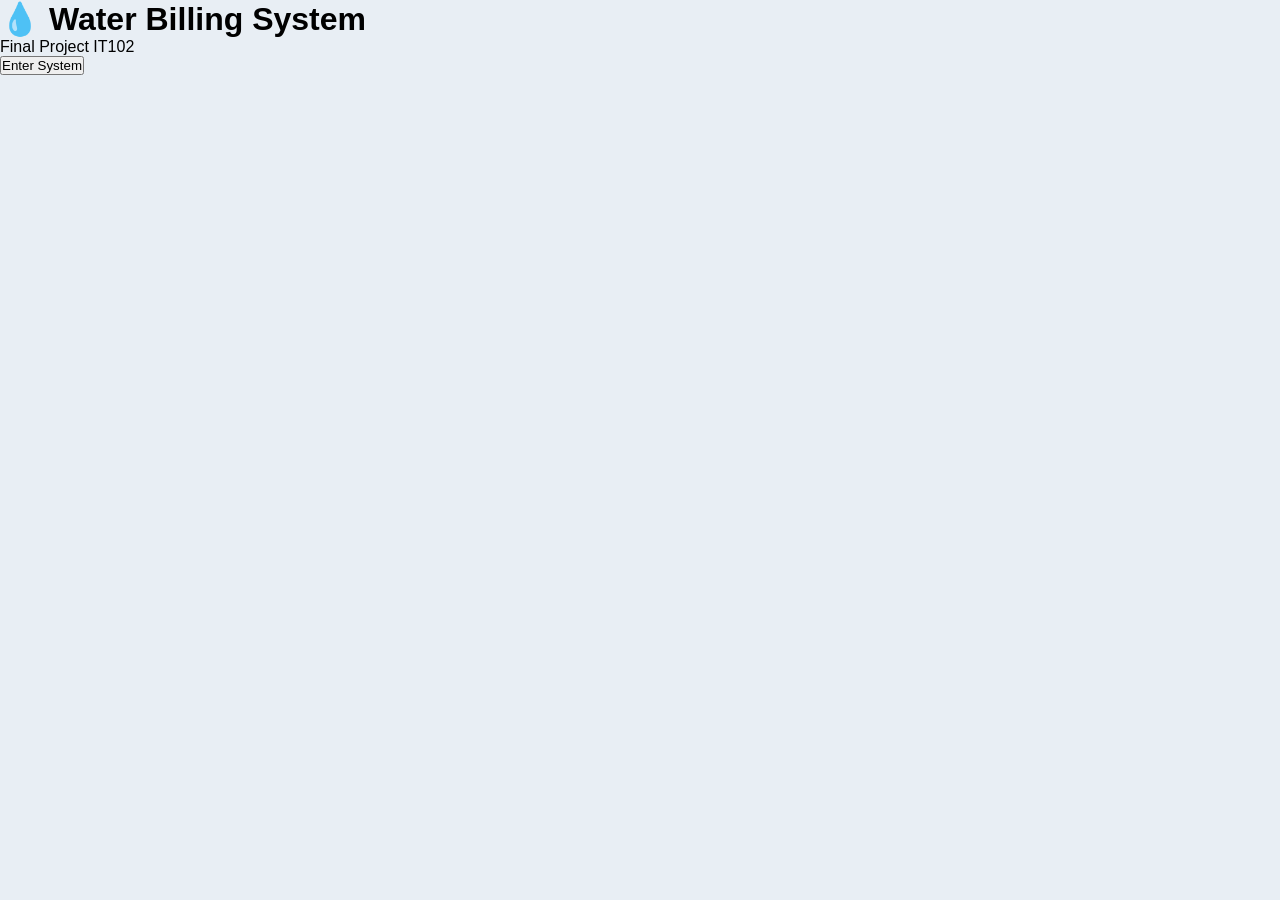
<file: customer.html>
<!DOCTYPE html>
<html lang="en">
<head>
    <link rel="stylesheet" href="style.css">
    <meta charset="UTF-8">
    <meta name="viewport" content="width=device-width, initial-scale=1.0">
    <title>Water Billing System</title>
</head>

<body>

<!-- 🏠 MAIN PAGE -->
<div id="mainPage">
    <div class="intro-box">
        <h1>💧 Water Billing System</h1>
        <p>Final Project IT102</p>
        <button onclick="enterSystem()">Enter System</button>
    </div>
</div>

<!-- NAVBAR -->
<div class="navbar" id="navbar">
    <h2 id="welcomeUser">Water Billing</h2>
    <p onclick="homePage()">Home</p>
    <p onclick="aboutPage()">About</p>
    <p onclick="contactPage()">Contact</p>
    <p onclick="backToMain()">← Main Page</p>
</div>

<!-- LOGIN / SEARCH -->
<div class="container" id="loginSection">

    <!-- LEFT: branding/text side -->
    <div class="login-left">
        <h1>💧</h1>
        <h2>Water Billing System</h2>
        <p>Enter your Serial ID to access your account.</p>
    </div>

    <!-- RIGHT: input side -->
    <div class="login-right">
        <h3>Search Serial ID</h3>
        <input type="text" id="serialID" placeholder="Enter Serial ID">
        <span id="serialID_error" style="color:red;font-size:12px;"></span>
        <button id="searchBtn">Search</button>
    </div>

</div>

<!-- DASHBOARD -->
<div id="dashboardSection">
    
    <!-- TOP BAR -->
    <div class="dash-topbar">
        <span>💧 Water Billing System</span>
        <span id="welcomeText">Welcome</span>
    </div>

    <!-- MAIN CONTENT -->
    <div class="dash-body">

        <!-- INPUT CARD -->
        <div class="dash-card">
            <h2>🧾 Water Billing Receipt</h2>
            <p class="dash-subtitle">Enter cubic usage to compute the bill</p>

            <div class="dash-input-row">
                <input type="text" id="Payment" placeholder="Enter cubic used (m³)">
                <button id="computeBTN">Compute</button>
            </div>
        </div>

        <!-- RESULT CARD -->
        <div class="dash-card">
            <h3>📊 Billing Summary</h3>
            <table class="table">
                <thead>
                    <tr>
                        <th>Field</th>
                        <th>Information</th>
                    </tr>
                </thead>
                <tbody id="userInfoTable">
                    <tr>
                        <td colspan="2" style="text-align:center; color:#999;">
                            No data yet. Enter cubic usage above.
                        </td>
                    </tr>
                </tbody>
            </table>
        </div>

    </div>
</div>
<!-- ABOUT / CONTACT -->
<div id="main-content"></div>

<script src="script.js"></script>
</body>
</html>
</file>
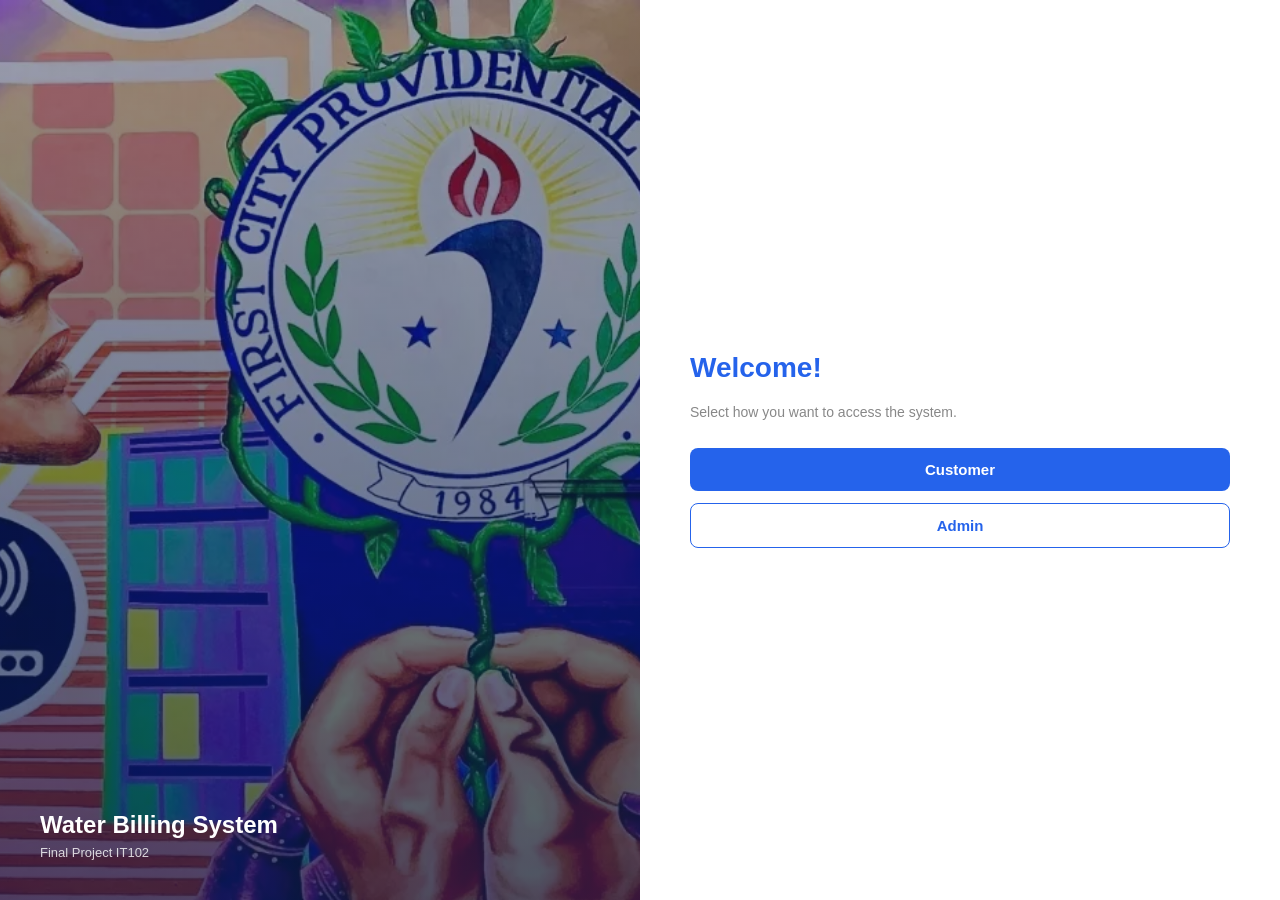
<file: main.html>
<!DOCTYPE html>
<html lang="en">
<head>
    <link rel="stylesheet" href="style.css">
    <meta charset="UTF-8">
    <meta name="viewport" content="width=device-width, initial-scale=1.0">
    <title>Water Billing System</title>
</head>

<body>

<!-- MAIN PAGE — Split Screen -->
<div id="mainPage">

    <!-- LEFT: Background image -->
    <div class="main-image-side">
        <div class="main-image-overlay">
            <div class="main-image-content">
                <h1>Water Billing System</h1>
                <p>Final Project IT102</p>
            </div>
        </div>
    </div>

    
    <!-- RIGHT: Welcome + enter buttons -->
    <div class="main-form-side">
        <h2>Welcome!</h2>
        <p class="form-subtitle">Select how you want to access the system.</p>
        <div class="main-form-btns">
            <button onclick="enterSystem()">Customer</button>
            <button class="outline-btn" onclick="adminPage()">Admin</button>
        </div>
    </div>

</div>

<!-- NAVBAR -->
<div class="navbar" id="navbar">
    <h2 id="welcomeUser">Water Billing</h2>
    <p onclick="homePage()">Home</p>
    <p onclick="aboutPage()">About</p>
    <p onclick="contactPage()">Contact</p>
    <p onclick="backToMain()">← Main Page</p>
</div>

<!-- LOGIN / REGISTER SECTION -->
<div class="container" id="loginSection">

    <!-- LEFT: branding/text side -->


    <!-- RIGHT: tabs side -->
    <div class="login-right">

        <!-- TAB BUTTONS -->
        <div class="tab-row">
            <button class="tab-btn active" id="tabLoginBtn" onclick="switchTab('login')">Login</button>
            <button class="tab-btn" id="tabRegisterBtn" onclick="switchTab('register')">Register</button>
        </div>

        <!-- LOGIN TAB -->
        <div id="tabLogin">
            <h3>Search Serial ID</h3>
            <input type="text" id="serialID" placeholder="Enter Serial ID">
            <span id="serialID_error" style="color:white;font-size:12px;">Empty Serial ID</span>
            <button id="searchBtn">Login</button>
            <button id="exitBtn">Exit</button>
        </div>

        <!-- REGISTER TAB -->
        <div id="tabRegister" style="display:none;">
            <h3>Create Account</h3>
            <input type="text" id="regSerialID" placeholder="Enter Serial ID (numbers only)">
            <input type="text" id="regName" placeholder="Enter your name">
            <span id="reg_error" style="color:red;font-size:12px;display:none;"></span>
            <button id="registerBtn">Register</button>
            <button id="exitRegBtn">Exit</button>
        </div>

    </div>

</div>

<!-- DASHBOARD -->
<div id="dashboardSection">

    <!-- TOP BAR -->
    <div class="dash-topbar">
        <span>💧 Water Billing System</span>
        <span id="welcomeText">Welcome</span>
    </div>

    <!-- MAIN CONTENT -->
    <div class="dash-body">

        <!-- INPUT CARD -->
        <div class="dash-card">
            <h2>🧾 Water Billing Computation</h2>
            <p class="dash-subtitle">Enter cubic usage to compute the bill</p>

            <div class="dash-input-row">
                <input type="text" id="Payment" placeholder="Enter cubic used (m³)">
                <button id="computeBTN">Compute</button>
            </div>
            <span id="usageBtn-error" class="error-label"></span>
        </div>

        <!-- RESULT CARD -->
        <div class="dash-card">
            <h3>📊 Billing Summary</h3>
            <table class="table">
                <thead>
                    <tr>
                        <th>Field</th>
                        <th>Information</th>
                    </tr>
                </thead>
                <tbody id="userInfoTable">
                    <tr>
                        <td colspan="2" style="text-align:center; color:#999;">
                            No data yet. Enter cubic usage above.
                        </td>
                    </tr>
                </tbody>
            </table>
        </div>

    </div>
</div>

<!-- ABOUT / CONTACT -->
<div id="main-content"></div>

<!-- ADMIN PAGE -->
<div id="adminPage">

    <div class="admin-login-box" id="adminLoginBox">
        <h2>🔐 Admin Login</h2>

        <input type="text" id="adminUser" placeholder="Username">
        <input type="password" id="adminPass" placeholder="Password">

        <p id="adminError" style="color:red;font-size:12px;"></p>
        <button onclick="adminLogin()" id="login-padding">Login</button>
        <button id="adminExitBtn">Exit</button>
    </div>

    <div class="admin-dashboard" id="adminDashboard" style="display:none;">
        <div class="crud-controls"></div>
        <h2>📊 Admin Dashboard</h2>

        <button onclick="logoutAdmin()">Logout</button>

        <div id="adminData">
            <p>No records yet.</p>
        </div>
    </div>

</div>

<script src="script.js"></script>
</body>
</html>
</file>
<file: style.css>
* {
  margin: 0;
  padding: 0;
  box-sizing: border-box;
}

body {
  font-family: Arial;
  background: #e8eef4;
}

/* =========================
   🏠 MAIN PAGE — Split Screen
========================= */
#mainPage {
  position: fixed;
  inset: 0;
  display: flex;
}

.main-image-side {
  width: 50%;
  height: 100%;
  background-image: url("fcpc-image.webp");
  background-size: cover;
  background-position: center;
  background-repeat: no-repeat;
  position: relative;
}

.main-image-overlay {
  position: absolute;
  inset: 0;
  background: linear-gradient(to bottom, rgba(10, 30, 80, 0.40), rgba(10, 30, 80, 0.72));
  display: flex;
  align-items: flex-end;
  padding: 40px;
}

.main-image-content {
  color: white;
}

.main-image-content h1 {
  font-size: 24px;
  font-weight: 700;
  margin: 0 0 6px;
}

.main-image-content p {
  font-size: 13px;
  opacity: 0.80;
  margin: 0;
}

.main-form-side {
  width: 50%;
  height: 100%;
  background: white;
  display: flex;
  flex-direction: column;
  justify-content: center;
  padding: 60px 50px;
  gap: 20px;
}

.main-form-side h2 {
  font-size: 28px;
  font-weight: 700;
  color: #2563EB;
  margin: 0;
}

.main-form-side .form-subtitle {
  font-size: 14px;
  color: #888;
  margin: 0;
}

.main-form-btns {
  display: flex;
  flex-direction: column;
  gap: 12px;
  margin-top: 8px;
}

.main-form-btns button {
  padding: 13px;
  background: #2563EB;
  color: white;
  border: none;
  border-radius: 8px;
  font-weight: bold;
  font-size: 15px;
  cursor: pointer;
  transition: background 0.2s;
}

.main-form-btns button:hover {
  background: #1a7ab5;
}

.main-form-btns .outline-btn {
  background: white;
  color: #2563EB;
  border: 1.5px solid #2563EB;
}

.main-form-btns .outline-btn:hover {
  background: #f0f5ff;
}

/* =========================
   NAVBAR (SIDEBAR)
========================= */
.navbar {
  display: none;
  position: fixed;
  top: 0;
  left: 0;
  width: 230px;
  height: 100vh;
  background: #2563EB;
  color: white;
  flex-direction: column;
  padding: 20px;
}

.navbar p {
  margin: 15px 0;
  cursor: pointer;
}

.navbar p:hover {
  color: cyan;
}

/* =========================
   DASHBOARD LAYOUT
========================= */
#dashboardSection {
  display: none;
  margin-left: 230px;
  min-height: 200vh;
  background: #e8eef4;
  flex-direction: column;
}

.dash-topbar {
  background: #2563EB;
  color: white;
  padding: 20px 40px;
  display: flex;
  justify-content: space-between;
  align-items: center;
  font-weight: bold;
  font-size: 15px;
}

.dash-body {
  padding: 32px;
  display: flex;
  flex-direction: column;
  gap: 24px;
}

.dash-card {
  background: white;
  border-radius: 12px;
  padding: 28px 32px;
  box-shadow: 0 2px 8px rgba(0, 0, 0, 0.07);
}

.dash-card h2 {
  color: #2563EB;
  margin-bottom: 6px;
}

.dash-card h3 {
  color: #2563EB;
  margin-bottom: 16px;
}

.dash-subtitle {
  color: #888;
  font-size: 13px;
  margin-bottom: 20px;
}

.dash-input-row {
  display: flex;
  gap: 12px;
  align-items: center;
}

.dash-input-row input {
  flex: 1;
  padding: 10px 14px;
  border: 1px solid #ccc;
  border-radius: 8px;
  font-size: 14px;
}

.dash-input-row input:focus {
  outline: none;
  border-color: #2563EB;
}

.dash-input-row button {
  padding: 10px 24px;
  background: #2563EB;
  color: white;
  border: none;
  border-radius: 8px;
  font-weight: bold;
  cursor: pointer;
  white-space: nowrap;
}

.dash-input-row button:hover {
  background: #1a7ab5;
}

/* =========================
   TABLE
========================= */
.table {
  width: 100%;
  border-collapse: collapse;
}

.table th {
  background: #2563EB;
  color: white;
  padding: 12px 16px;
  text-align: left;
  font-size: 14px;
}

.table td {
  padding: 12px 16px;
  border-bottom: 1px solid #eee;
  font-size: 14px;
  color: #333;
}

.table tbody tr:last-child td {
  border-bottom: none;
}

.table tbody tr:hover {
  background: #f0f5ff;
}

/* =========================
   LOGIN SECTION
========================= */
#loginSection {
  display: none;
  position: fixed;
  inset: 0;
  justify-content: center;
  align-items: center;
  background: #e8eef4;
  z-index: 10;
}

.login-left {
  background: linear-gradient(135deg, #2563EB, #1a7ab5);
  color: white;
  padding: 60px 40px;
  border-radius: 12px 0 0 12px;
  text-align: center;
  width: 280px;
  display: flex;
  flex-direction: column;
  align-self: stretch;
  justify-content: center;
}

.login-left h1 {
  font-size: 48px;
  margin-bottom: 10px;
}

.login-left p {
  margin-top: 10px;
  font-size: 14px;
  opacity: 0.85;
}

.login-right {
  background: white;
  padding: 28px 32px;
  border-radius: 0 12px 12px 0;
  display: flex;
  flex-direction: column;
  justify-content: center;
  gap: 14px;
  width: 300px;
  min-height: 320px;
}

.login-right h3 {
  margin-bottom: 2px;
  color: #2563EB;
  font-size: 15px;
}

.login-right input {
  padding: 10px;
  border: 1px solid #ccc;
  border-radius: 6px;
  font-size: 14px;
}

.login-right button {
  padding: 10px;
  background: #2563EB;
  color: white;
  border: none;
  border-radius: 6px;
  cursor: pointer;
  font-weight: bold;
}

.login-right button:hover {
  background: #1a7ab5;
}

/* =========================
   TAB BUTTONS
========================= */
.tab-row {
  display: flex;
  gap: 0;
  border-radius: 8px;
  overflow: hidden;
  border: 1.5px solid #2563EB;
  margin-bottom: 4px;
}

.tab-btn {
  flex: 1;
  padding: 9px;
  background: white;
  color: #2563EB;
  border: none;
  cursor: pointer;
  font-weight: bold;
  font-size: 14px;
  transition: background 0.15s, color 0.15s;
}

.tab-btn:hover {
  background: #f0f5ff;
}

.tab-btn.active {
  background: #2563EB;
  color: white;
}

/* =========================
   ERROR TEXT
========================= */
.error-label {
  display: block;
  color: red;
  font-size: 12px;
  margin-top: 5px;
}

/* =========================
   ADMIN PAGE
========================= */
#adminPage {
  display: none;
  position: fixed;
  inset: 0;
  background: #e8eef4;
  justify-content: center;
  align-items: center;
  flex-direction: column;
}

#login-padding {
  padding-bottom: 20px;
}

/* Admin Login Box */
.admin-login-box {
  background: white;
  padding: 25px;
  border-radius: 10px;
  width: 300px;
  text-align: center;
  box-shadow: 0 2px 10px rgba(0,0,0,0.1);
}

.admin-login-box input {
  width: 100%;
  padding: 10px;
  margin: 8px 0;
}

.admin-login-box button {
  width: 100%;
  padding: 10px;
  background: #2563EB;
  color: white;
  border: none;
  border-radius: 6px;
  cursor: pointer;
  margin-top: 8px;
}

/* Admin Dashboard Box */
.admin-dashboard {
  background: white;
  padding: 35px;
  border-radius: 18px;
  width: 700px;
  max-width: 95%;
  max-height: 90vh;
  overflow-y: auto;
  text-align: center;
  box-shadow: 0 10px 30px rgba(0,0,0,0.10);
}

.admin-dashboard h2 {
  margin-bottom: 20px;
  color: #2563EB;
  font-size: 28px;
}

/* Logout Button */
.admin-dashboard button {
  width: 180px;
  margin-bottom: 25px;
  padding: 10px;
  background: #2563EB;
  color: white;
  border: none;
  border-radius: 6px;
  cursor: pointer;
  transition: 0.2s;
}

.admin-dashboard button:hover {
  background: #1d4ed8;
}

/* Admin Records Box */
#adminData {
  background: #f4f7fb;
  border-radius: 14px;
  padding: 25px;
  border: 1px solid #dbe3ec;
}

#adminData p {
  margin: 14px 0;
  font-size: 15px;
  color: #333;
  padding-bottom: 10px;
  border-bottom: 1px solid #e5e7eb;
}

#adminData p:last-child {
  border-bottom: none;
}

#adminData b {
  color: #2563EB;
}

#adminData .empty {
  text-align: center;
  color: #888;
  padding: 20px;
}

/* Admin Records Table */
.admin-table {
  width: 100%;
  border-collapse: collapse;
  margin-top: 4px;
  font-size: 13px;
  text-align: left;
}

.admin-table th {
  background: #2563EB;
  color: white;
  padding: 9px 12px;
}

.admin-table td {
  padding: 9px 12px;
  border-bottom: 1px solid #eee;
  color: #333;
}

.admin-table tbody tr:hover {
  background: #f0f5ff;
}

.admin-delete-btn {
  background: #2563EB;
  color: white;
  border: none;
  border-radius: 5px;
  padding: 5px 10px;
  font-size: 12px;
  cursor: pointer;
}

.admin-delete-btn:hover {
  background: #1d4ed8;
}

.admin-no-records {
  color: #999;
  font-size: 13px;
  margin-top: 10px;
}

.admin-count {
  font-size: 11px;
  color: #888;
  margin-top: 8px;
  text-align: right;
}

/* responsive */
@media (max-width: 768px) {
  .admin-dashboard {
    width: 95%;
    padding: 25px;
  }

  .admin-dashboard h2 {
    font-size: 22px;
  }

  .admin-dashboard button {
    width: 100%;
  }
}
</file>
